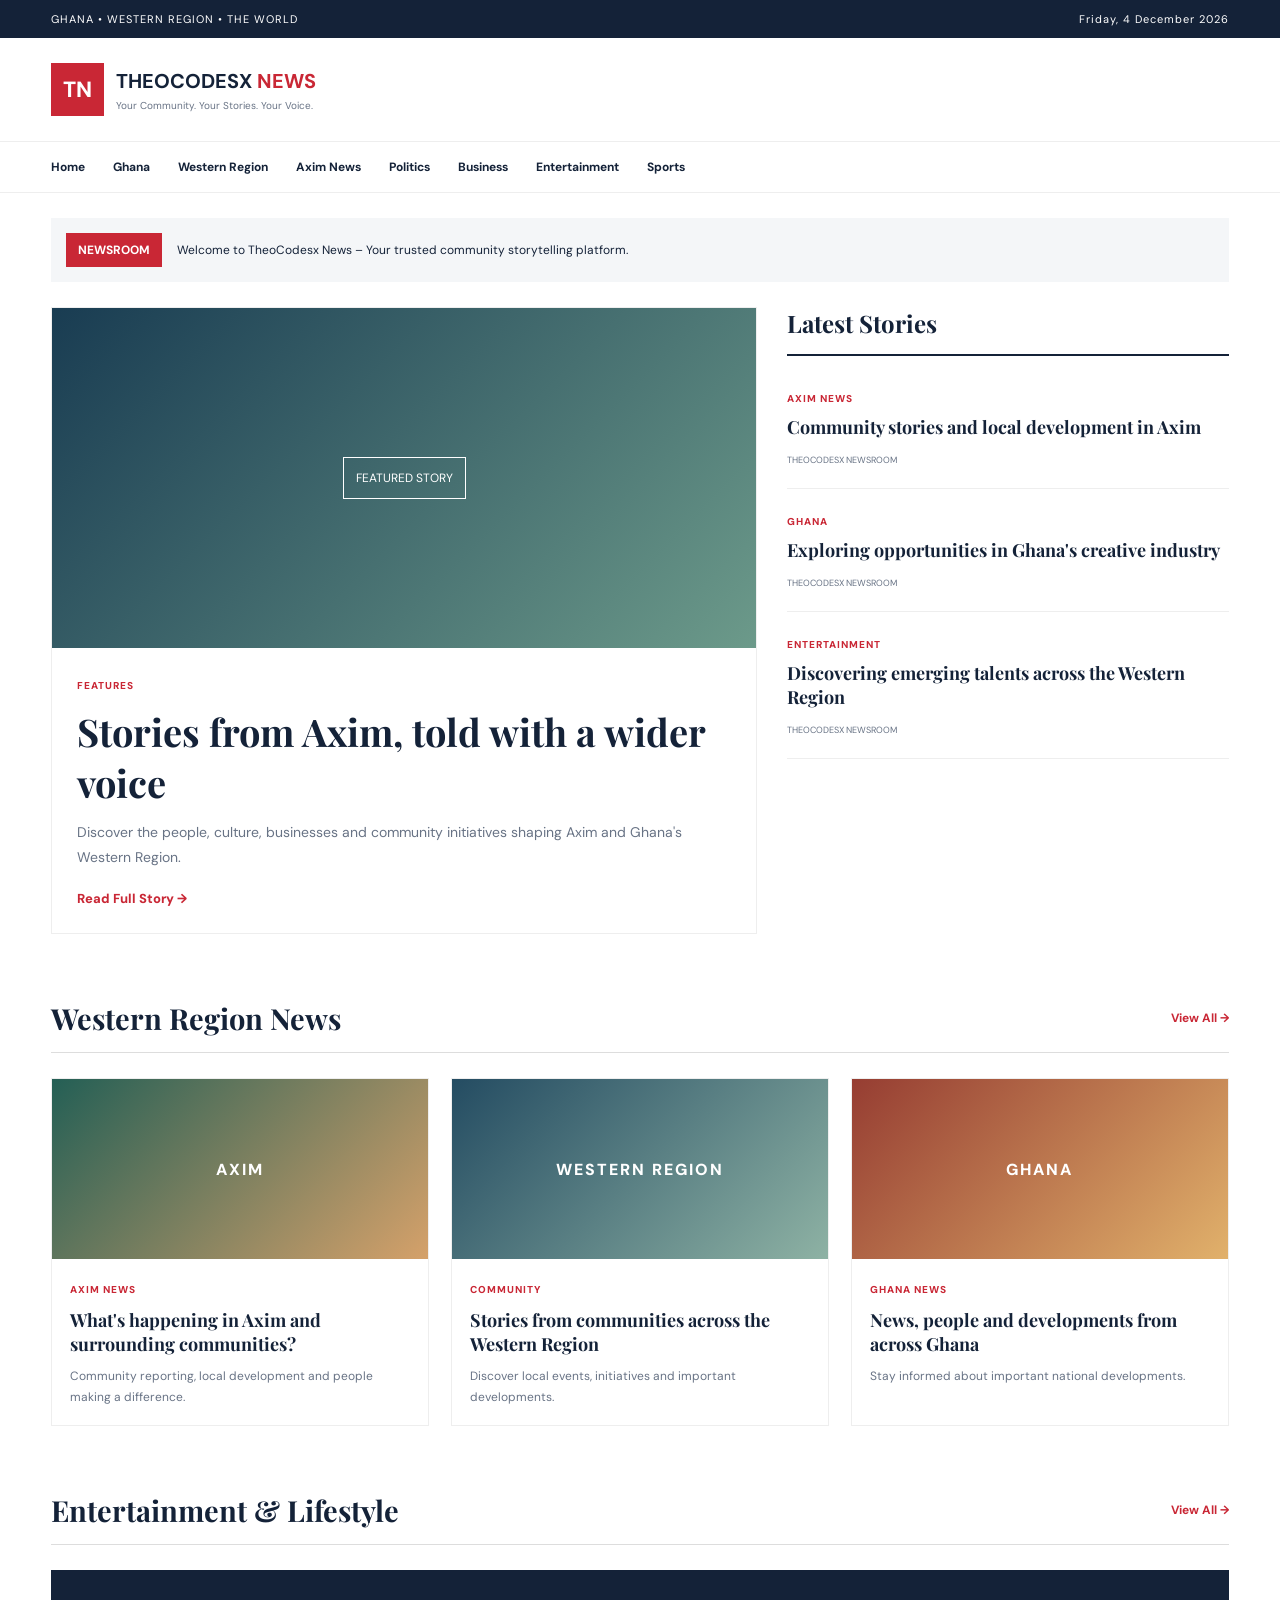
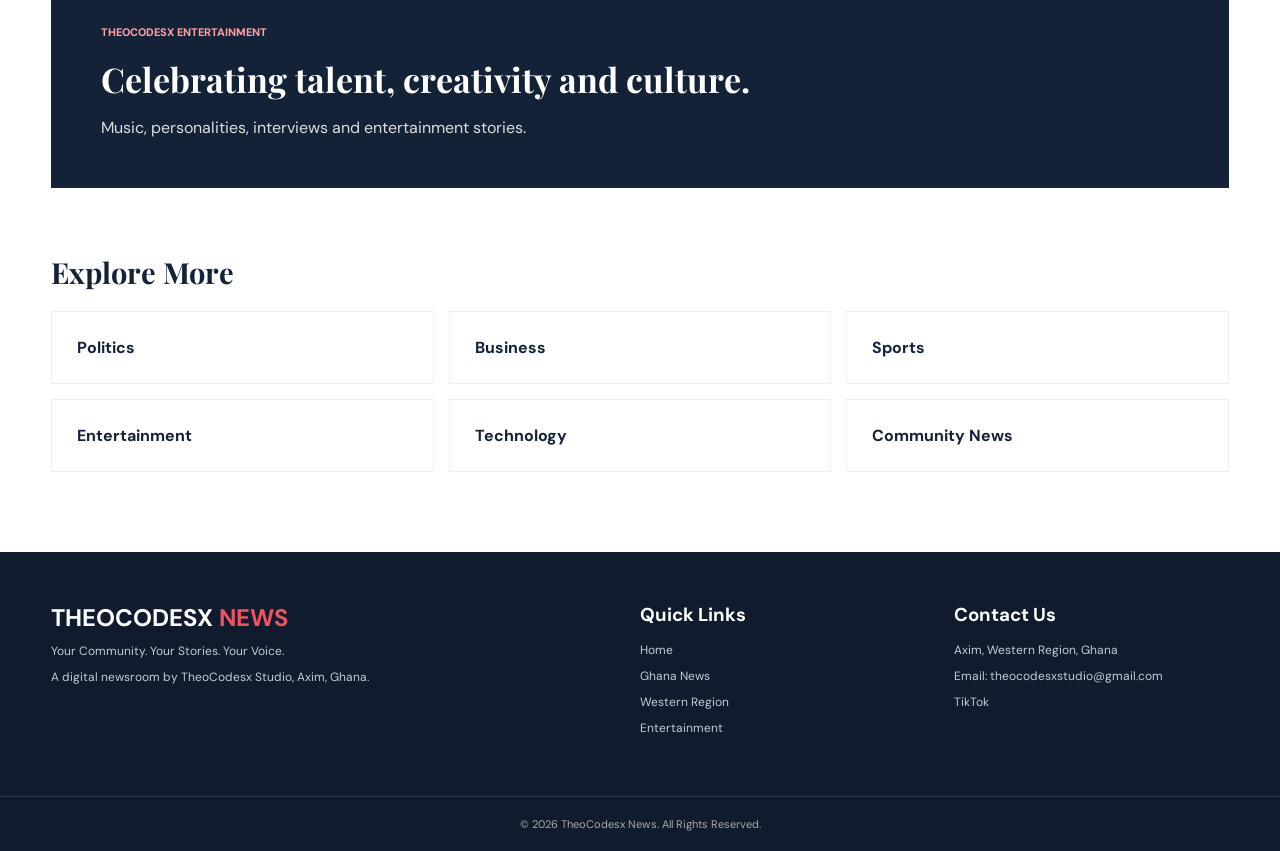
<file: index.html>
<!DOCTYPE html>
<html lang="en">
<head>
    <meta charset="UTF-8">
    <meta name="viewport" content="width=device-width, initial-scale=1.0">
    <meta name="description" content="TheoCodesx News - Your Community. Your Stories. Your Voice.">
    <title>TheoCodesx News | Ghana</title>
    <link rel="stylesheet" href="style.css">
    <link href="https://fonts.googleapis.com/css2?family=DM+Sans:wght@400;500;600;700;800&family=Playfair+Display:wght@700;800&display=swap" rel="stylesheet">
</head>
<body>

<!-- TOP BAR -->
<div class="topbar">
    <div class="container">
        <span>GHANA • WESTERN REGION • THE WORLD</span>
        <span id="date"></span>
    </div>
</div>

<!-- HEADER -->
<header>
    <div class="container header-content">
        <a href="index.html" class="logo">
            <span class="logo-icon">TN</span>
            <span>
                <strong>THEOCODESX <b>NEWS</b></strong>
                <small>Your Community. Your Stories. Your Voice.</small>
            </span>
        </a>

        <button class="menu-toggle" id="menuToggle">☰</button>
    </div>
</header>

<!-- NAVIGATION -->
<nav>
    <div class="container nav-links" id="navLinks">
        <a href="#">Home</a>
        <a href="#ghana">Ghana</a>
        <a href="#western">Western Region</a>
        <a href="#axim">Axim News</a>
        <a href="#politics">Politics</a>
        <a href="#business">Business</a>
        <a href="#entertainment">Entertainment</a>
        <a href="#sports">Sports</a>
    </div>
</nav>

<main class="container">

    <!-- BREAKING NEWS -->
    <div class="breaking">
        <strong>NEWSROOM</strong>
        <span>Welcome to TheoCodesx News – Your trusted community storytelling platform.</span>
    </div>

    <!-- MAIN NEWS -->
    <section class="hero">
        <div class="main-story">
            <div class="main-image">
                <span>FEATURED STORY</span>
            </div>

            <div class="story-content">
                <span class="category">FEATURES</span>
                <h1>Stories from Axim, told with a wider voice</h1>
                <p>
                    Discover the people, culture, businesses and
                    community initiatives shaping Axim and Ghana's
                    Western Region.
                </p>
                <a href="article.html" class="read-more">Read Full Story →</a>
            </div>
        </div>

        <aside class="latest">
            <h2>Latest Stories</h2>

            <div class="latest-item">
                <span class="category">AXIM NEWS</span>
                <h3>Community stories and local development in Axim</h3>
                <small>THEOCODESX NEWSROOM</small>
            </div>

            <div class="latest-item">
                <span class="category">GHANA</span>
                <h3>Exploring opportunities in Ghana's creative industry</h3>
                <small>THEOCODESX NEWSROOM</small>
            </div>

            <div class="latest-item">
                <span class="category">ENTERTAINMENT</span>
                <h3>Discovering emerging talents across the Western Region</h3>
                <small>THEOCODESX NEWSROOM</small>
            </div>
        </aside>
    </section>

    <!-- WESTERN REGION -->
    <section class="news-section" id="western">
        <div class="section-heading">
            <h2>Western Region News</h2>
            <a href="#">View All →</a>
        </div>

        <div class="news-grid">

            <article class="news-card" id="axim">
                <div class="news-image image-one">AXIM</div>
                <div class="card-content">
                    <span class="category">AXIM NEWS</span>
                    <h3>What's happening in Axim and surrounding communities?</h3>
                    <p>Community reporting, local development and people making a difference.</p>
                </div>
            </article>

            <article class="news-card">
                <div class="news-image image-two">WESTERN REGION</div>
                <div class="card-content">
                    <span class="category">COMMUNITY</span>
                    <h3>Stories from communities across the Western Region</h3>
                    <p>Discover local events, initiatives and important developments.</p>
                </div>
            </article>

            <article class="news-card" id="ghana">
                <div class="news-image image-three">GHANA</div>
                <div class="card-content">
                    <span class="category">GHANA NEWS</span>
                    <h3>News, people and developments from across Ghana</h3>
                    <p>Stay informed about important national developments.</p>
                </div>
            </article>

        </div>
    </section>

    <!-- ENTERTAINMENT -->
    <section class="news-section" id="entertainment">
        <div class="section-heading">
            <h2>Entertainment & Lifestyle</h2>
            <a href="#">View All →</a>
        </div>

        <div class="feature-banner">
            <div>
                <span>THEOCODESX ENTERTAINMENT</span>
                <h2>Celebrating talent, creativity and culture.</h2>
                <p>Music, personalities, interviews and entertainment stories.</p>
            </div>
        </div>
    </section>

    <!-- CATEGORIES -->
    <section class="news-section categories">
        <h2>Explore More</h2>
        <div class="category-grid">
            <a href="#politics">Politics</a>
            <a href="#business">Business</a>
            <a href="#sports">Sports</a>
            <a href="#entertainment">Entertainment</a>
            <a href="#technology">Technology</a>
            <a href="#western">Community News</a>
        </div>
    </section>

</main>

<!-- FOOTER -->
<footer>
    <div class="container footer-content">
        <div>
            <h2>THEOCODESX <span>NEWS</span></h2>
            <p>Your Community. Your Stories. Your Voice.</p>
            <p>A digital newsroom by TheoCodesx Studio, Axim, Ghana.</p>
        </div>

        <div>
            <h3>Quick Links</h3>
            <a href="#">Home</a>
            <a href="#ghana">Ghana News</a>
            <a href="#western">Western Region</a>
            <a href="#entertainment">Entertainment</a>
        </div>

        <div>
            <h3>Contact Us</h3>
            <p>Axim, Western Region, Ghana</p>
            <p>Email: theocodesxstudio@gmail.com</p>
            <a href="https://www.tiktok.com/@theocodesx">TikTok</a>
        </div>
    </div>

    <div class="copyright">
        © <span id="year"></span> TheoCodesx News. All Rights Reserved.
    </div>
</footer>

<script src="script.js"></script>
</body>
</html>
</file>
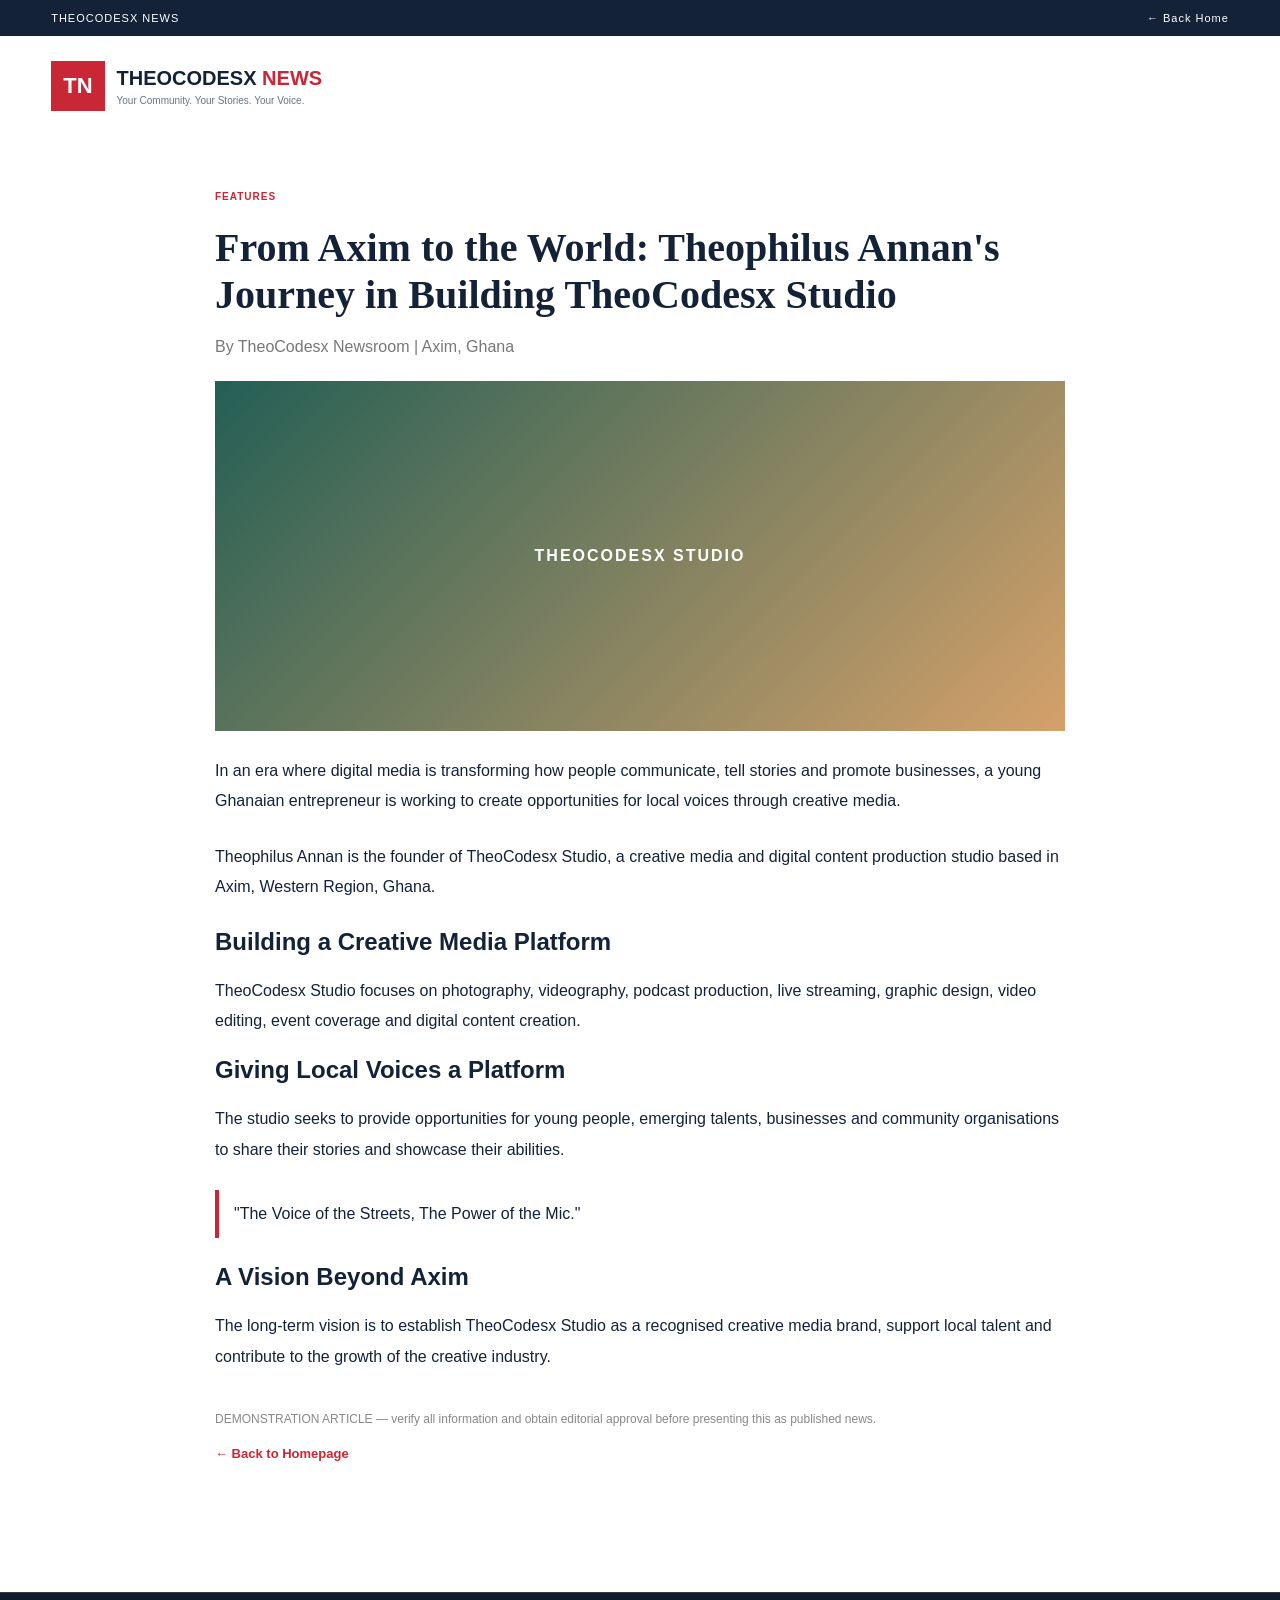
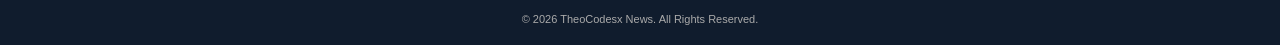
<file: article.html>
<!DOCTYPE html>
<html lang="en">
<head>
    <meta charset="UTF-8">
    <meta name="viewport" content="width=device-width, initial-scale=1.0">
    <title>Article | TheoCodesx News</title>
    <link rel="stylesheet" href="style.css">
</head>
<body>

<div class="topbar">
    <div class="container">
        <span>THEOCODESX NEWS</span>
        <a href="index.html">← Back Home</a>
    </div>
</div>

<header>
    <div class="container header-content">
        <a href="index.html" class="logo">
            <span class="logo-icon">TN</span>
            <span>
                <strong>THEOCODESX <b>NEWS</b></strong>
                <small>Your Community. Your Stories. Your Voice.</small>
            </span>
        </a>
    </div>
</header>

<main class="container" style="max-width:850px; padding:50px 0;">

    <span class="category">FEATURES</span>

    <h1 style="font-family:Georgia; font-size:40px; margin:20px 0;">
        From Axim to the World: Theophilus Annan's Journey in Building TheoCodesx Studio
    </h1>

    <p style="color:#777; margin-bottom:25px;">
        By TheoCodesx Newsroom | Axim, Ghana
    </p>

    <div class="news-image image-one" style="height:350px;">
        THEOCODESX STUDIO
    </div>

    <p style="line-height:1.9; margin:25px 0;">
        In an era where digital media is transforming how people
        communicate, tell stories and promote businesses, a young
        Ghanaian entrepreneur is working to create opportunities
        for local voices through creative media.
    </p>

    <p style="line-height:1.9; margin:25px 0;">
        Theophilus Annan is the founder of TheoCodesx Studio,
        a creative media and digital content production studio
        based in Axim, Western Region, Ghana.
    </p>

    <h2>Building a Creative Media Platform</h2>

    <p style="line-height:1.9; margin:20px 0;">
        TheoCodesx Studio focuses on photography, videography,
        podcast production, live streaming, graphic design,
        video editing, event coverage and digital content creation.
    </p>

    <h2>Giving Local Voices a Platform</h2>

    <p style="line-height:1.9; margin:20px 0;">
        The studio seeks to provide opportunities for young people,
        emerging talents, businesses and community organisations
        to share their stories and showcase their abilities.
    </p>

    <blockquote style="border-left:4px solid #c92735; padding:15px; margin:25px 0;">
        "The Voice of the Streets, The Power of the Mic."
    </blockquote>

    <h2>A Vision Beyond Axim</h2>

    <p style="line-height:1.9; margin:20px 0;">
        The long-term vision is to establish TheoCodesx Studio
        as a recognised creative media brand, support local talent
        and contribute to the growth of the creative industry.
    </p>

    <p style="color:#888; font-size:12px; margin-top:40px;">
        DEMONSTRATION ARTICLE — verify all information and obtain
        editorial approval before presenting this as published news.
    </p>

    <a href="index.html" class="read-more">← Back to Homepage</a>

</main>

<footer>
    <div class="copyright">
        © 2026 TheoCodesx News. All Rights Reserved.
    </div>
</footer>

</body>
</html>
</file>
<file: style.css>
* {
    margin: 0;
    padding: 0;
    box-sizing: border-box;
}

:root {
    --red: #c92735;
    --dark: #142238;
    --gray: #687385;
    --light: #f4f6f8;
}

body {
    font-family: 'DM Sans', sans-serif;
    color: var(--dark);
    background: white;
}

.container {
    width: 92%;
    max-width: 1200px;
    margin: auto;
}

a {
    text-decoration: none;
    color: inherit;
}

/* TOP BAR */

.topbar {
    background: var(--dark);
    color: white;
    padding: 12px 0;
    font-size: 11px;
    letter-spacing: 1px;
}

.topbar .container {
    display: flex;
    justify-content: space-between;
}

/* HEADER */

header {
    padding: 25px 0;
}

.header-content {
    display: flex;
    align-items: center;
    justify-content: space-between;
}

.logo {
    display: flex;
    align-items: center;
    gap: 12px;
}

.logo-icon {
    background: var(--red);
    color: white;
    font-size: 22px;
    font-weight: 800;
    padding: 12px;
}

.logo strong {
    font-size: 20px;
}

.logo strong b {
    color: var(--red);
}

.logo small {
    display: block;
    color: var(--gray);
    font-size: 10px;
    margin-top: 5px;
}

.menu-toggle {
    display: none;
    border: none;
    background: none;
    font-size: 25px;
    cursor: pointer;
}

/* NAVIGATION */

nav {
    border-top: 1px solid #eee;
    border-bottom: 1px solid #eee;
}

.nav-links {
    display: flex;
    gap: 28px;
    padding: 17px 0;
    overflow-x: auto;
}

.nav-links a {
    font-size: 12px;
    font-weight: 700;
    white-space: nowrap;
}

.nav-links a:hover {
    color: var(--red);
}

/* BREAKING */

.breaking {
    margin: 25px 0;
    background: var(--light);
    display: flex;
    align-items: center;
    gap: 15px;
    font-size: 12px;
    padding: 15px;
}

.breaking strong {
    background: var(--red);
    color: white;
    padding: 9px 12px;
}

/* HERO */

.hero {
    display: grid;
    grid-template-columns: 1.6fr 1fr;
    gap: 30px;
}

.main-story {
    border: 1px solid #eee;
}

.main-image {
    height: 340px;
    background: linear-gradient(135deg, #193c52, #6c9a8a);
    display: flex;
    align-items: center;
    justify-content: center;
    color: white;
}

.main-image span {
    border: 1px solid white;
    padding: 12px;
    font-size: 12px;
}

.story-content {
    padding: 25px;
}

.category {
    color: var(--red);
    font-size: 10px;
    font-weight: 800;
    letter-spacing: 1px;
}

.story-content h1 {
    font-family: 'Playfair Display', serif;
    font-size: 38px;
    margin: 12px 0;
}

.story-content p {
    color: var(--gray);
    line-height: 1.8;
    font-size: 14px;
}

.read-more {
    display: inline-block;
    color: var(--red);
    font-weight: 800;
    margin-top: 20px;
    font-size: 13px;
}

/* LATEST STORIES */

.latest h2 {
    font-family: 'Playfair Display', serif;
    border-bottom: 2px solid var(--dark);
    padding-bottom: 15px;
    margin-bottom: 10px;
}

.latest-item {
    padding: 20px 0;
    border-bottom: 1px solid #eee;
}

.latest-item h3 {
    font-family: 'Playfair Display', serif;
    font-size: 18px;
    margin: 8px 0;
}

.latest-item small {
    font-size: 9px;
    color: var(--gray);
}

/* NEWS SECTIONS */

.news-section {
    margin: 65px 0;
}

.section-heading {
    display: flex;
    justify-content: space-between;
    align-items: center;
    border-bottom: 1px solid #ddd;
    padding-bottom: 15px;
    margin-bottom: 25px;
}

.section-heading h2,
.news-section > h2 {
    font-family: 'Playfair Display', serif;
    font-size: 29px;
}

.section-heading a {
    color: var(--red);
    font-size: 12px;
    font-weight: 700;
}

.news-grid {
    display: grid;
    grid-template-columns: repeat(3, 1fr);
    gap: 22px;
}

.news-card {
    border: 1px solid #eee;
}

.news-image {
    height: 180px;
    display: flex;
    align-items: center;
    justify-content: center;
    color: white;
    font-weight: 800;
    letter-spacing: 2px;
}

.image-one {
    background: linear-gradient(135deg, #245f55, #d5a16a);
}

.image-two {
    background: linear-gradient(135deg, #244c62, #8eb2a4);
}

.image-three {
    background: linear-gradient(135deg, #963d32, #e1b16b);
}

.card-content {
    padding: 18px;
}

.card-content h3 {
    font-family: 'Playfair Display', serif;
    margin: 10px 0;
    font-size: 18px;
}

.card-content p {
    color: var(--gray);
    font-size: 12px;
    line-height: 1.7;
}

/* FEATURE BANNER */

.feature-banner {
    background: var(--dark);
    color: white;
    padding: 50px;
}

.feature-banner span {
    color: #ff9ca5;
    font-size: 11px;
    font-weight: 800;
}

.feature-banner h2 {
    font-family: 'Playfair Display', serif;
    font-size: 34px;
    margin: 15px 0;
}

.feature-banner p {
    color: #ddd;
}

/* CATEGORIES */

.category-grid {
    display: grid;
    grid-template-columns: repeat(3, 1fr);
    gap: 15px;
    margin-top: 20px;
}

.category-grid a {
    padding: 25px;
    border: 1px solid #eee;
    font-weight: 700;
}

.category-grid a:hover {
    color: var(--red);
    border-color: var(--red);
}

/* FOOTER */

footer {
    background: #101c2d;
    color: white;
    margin-top: 80px;
}

.footer-content {
    display: grid;
    grid-template-columns: 2fr 1fr 1fr;
    gap: 40px;
    padding: 50px 0;
}

.footer-content h2 span {
    color: #ef5260;
}

.footer-content h3 {
    margin-bottom: 15px;
}

.footer-content p,
.footer-content a {
    display: block;
    color: #c2cbd6;
    font-size: 12px;
    margin: 10px 0;
}

.copyright {
    text-align: center;
    padding: 20px;
    border-top: 1px solid #ffffff22;
    color: #aaa;
    font-size: 11px;
}

/* MOBILE */

@media(max-width: 768px) {
    .hero {
        grid-template-columns: 1fr;
    }

    .news-grid {
        grid-template-columns: 1fr;
    }

    .footer-content {
        grid-template-columns: 1fr;
    }

    .story-content h1 {
        font-size: 30px;
    }

    .menu-toggle {
        display: block;
    }

    .nav-links {
        display: none;
        flex-direction: column;
        gap: 18px;
    }

    .nav-links.show {
        display: flex;
    }

    .category-grid {
        grid-template-columns: repeat(2, 1fr);
    }

    .topbar .container {
        flex-direction: column;
        gap: 5px;
    }
}
</file>
